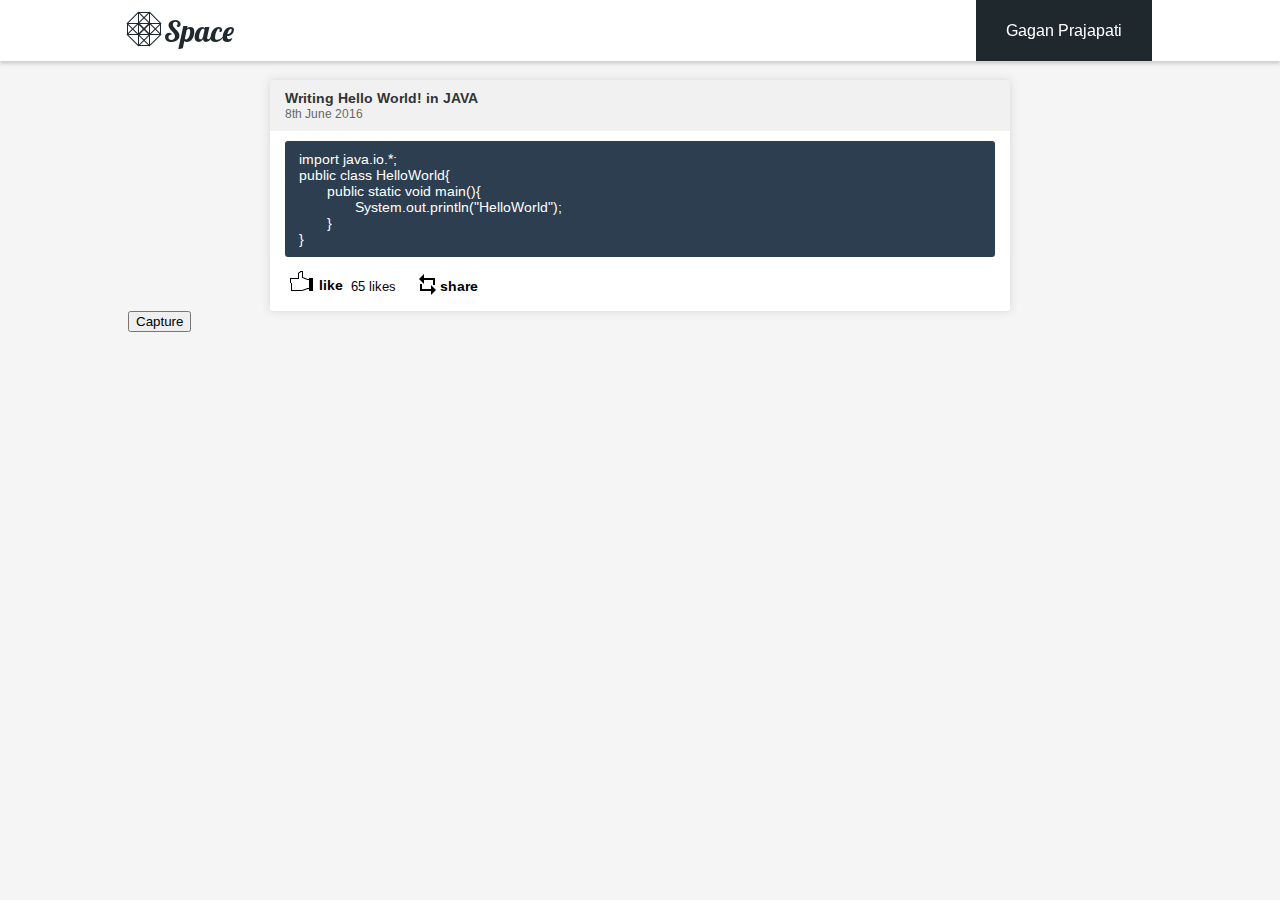
<file: index.html>
<!DOCTYPE html>
<html lang="en">
<head>
    <meta charset="UTF-8">
    <title>space | home</title>
    <link href="css/styles.css" rel="stylesheet" type="text/css">

    <!-- Place this tag in your head or just before your close body tag. -->
    <script src="https://apis.google.com/js/platform.js" async defer></script>

    <script src="js/jquery.js" type="text/javascript"></script>
    <script src="js/html2canvas.js" type="text/javascript"></script>
    <script src="js/script.js" type="text/javascript"></script>
    
    <meta name="viewport" content="width=device-width, initial-scale=1">
</head>
<body>

<div class="header">
    <div class="container">
        <div class="float-left">
            <div class="logo">
                <a href="#">
                    <div class="hexagon-logo">
                        <div class="hex-sqr hex-sqr-1"></div>
                        <div class="hex-sqr hex-sqr-2"></div>
                        <div class="hex-sqr hex-sqr-3"></div>
                        <div class="hex-sqr hex-sqr-4"></div>
                        <div class="hex-sqr hex-sqr-5"></div>
                        <div class="hex-sqr hex-sqr-6"></div>
                        <div class="hex-sqr hex-sqr-7"></div>
                        <div class="hex-sqr hex-sqr-8"></div>
                        <div class="clear"></div>
                    </div>
                    <span style="margin-left: 36px;">Space</span>
                </a>
            </div>
        </div>

        <div class="float-right">
            <div class="author-div">Gagan Prajapati</div>
        </div>
        <div class="clear"></div>
    </div>
</div>

<!-- <div class="banner">
    <div></div>
</div> -->

<div class="content">
    <div class="container">
        <div class="posts-div" id="posts-div">
            <ul>
                <li>
                    <div class="topic-div">
                        <div class="topic-name">Writing Hello World! in JAVA</div>
                        <div class="post-date">8th June 2016</div>
                    </div>

                    <div class="post-content">
                        <div class="code-div" id="style-3">
                            <p>import java.io.*;</p>
                            <p>public class HelloWorld{</p>
                            <p style="margin-left:2em">public static void main(){</p>
                            <p style="margin-left:4em">
                                System.out.println("HelloWorld");
                            </p>
                            <p style="margin-left:2em">}</p>
                            }<br>
                        </div>
                        <!-- Place this tag where you want the share button to render. -->
                        <div class="g-plus" data-action="share"></div>
                    </div>

                    <div class="action-div">
                        <div class="float-left">
                            <div class="like-div">
                                <div class="like-btn">

                                    <div class="like-icon">
                                        <div style="position: absolute; width: 4px; border-bottom: 1px solid #000; transform: rotate(20deg); margin: 7px 0 0 3px;"></div>
                                        <div style="position: absolute; width: 2px; height: 6px; border-top: 1px solid #000; border-right: 1px solid #000;"></div>
                                        <div style="position: absolute; width: 3px; border-bottom: 1px solid #000; transform: rotate(-40deg); margin-left: -2px; margin-top: 1px;"></div>
                                        <div style="position: absolute; width: 8px; height: 5px; border-bottom: 1px solid #000; border-right: 1px solid #000; margin: 2px 0 0 -10px;"></div>
                                        <div style="position: absolute; height: 3px; border-bottom: 1px solid #000; border-left: 1px solid #000; margin: 8px 0 0 -10px;"></div>
                                        <div style="position: absolute; width: 10px; height: 7px; border-bottom: 1px solid #000; border-left: 1px solid #000; margin: 12px 0 0 -9px;"></div>
                                        <div style="position: absolute; width: 6px; border-bottom: 1px solid #000; margin: 18px 0 0 2px; transform: rotate(-18deg);"></div>
                                        <div style="position: absolute; width: 3px; border-bottom: 1px solid #000; margin: 17px 0 0 7px;"></div>
                                        <div style="position: absolute; width: 3px; border-bottom: 1px solid #000; margin: 8px 0 0 7px;"></div>
                                        <div style="position: absolute; width: 4px; height: 13px; background: #000; margin: 7px 0 0 9px;"></div>
                                    </div>

                                    <!--<div class="like-icon" style="margin: -10px 15px;">
                                        <div style="position: absolute; border-bottom: 1px solid #000; width: 6px; float: left; margin-left: 3px; margin-top: 10px; transform: rotate(5deg)"></div>
                                        <div style="position: absolute; width: 8px; height: 10px; border-radius: 100%; border-left: 1px solid #000; float: left; transform: rotate(30deg); margin-left: -3px;"></div>
                                        <div style="position: absolute; border-radius: 100%; border-left: 1px solid #000; width: 5px; height: 10px; float: left; margin-left: 1px;"></div>
                                        <div style="position: absolute; width: 4px; height: 10px;border-radius: 100%; border-right: 1px solid #000; float: left; transform: rotate(90deg); margin-left: -9px; margin-top: 3px;"></div>
                                        <div style="position: absolute; width: 6px; height: 6px;border-radius: 100%; border-left: 1px solid #000; float: left; margin-left: -14px; margin-top: 9px; transform: rotate(10deg)"></div>
                                        <div style="position: absolute; height: 10px; border-left: 1px solid #000; float: left; margin-left: -12px; margin-top: 14px; transform: rotate(-15deg);"></div>
                                        <div style="position: absolute; width: 4px; height: 15px; border-radius: 100%; border-left: 1px solid #000; float: left; margin-left: -6px; margin-top: 15px; transform: rotate(-95deg);"></div>
                                        <div style="position: absolute; width: 4px; height: 7px; border-left: 1px solid #000; float: left; margin-left: 4px; margin-top: 17px; transform: rotate(-95deg);"></div>
                                        <div style="position: absolute; width: 4px; height: 16px; border-left: 1px solid #000; float: left; margin-left: 9px; margin-top: 9px; background: #000;"></div>
                                        <div class="clear"></div>
                                    </div>-->
                                    <a href="#"><div class="float-left" style="margin-left: 34px; line-height: 28px;">like</div></a>
                                    <div class="likes-count float-left">65 likes</div>
                                </div>
                            </div>

                            <div class="share-div">
                                <div class="share-icon">
                                    <div style="position: absolute; width: 0; height: 0; border-right: 5px solid #000; border-bottom: 5px solid transparent; border-top: 5px solid transparent; margin-top: -2px;"></div>
                                    <div style="position: absolute; width: 10px; height: 5px; border-top: 2px solid #000; border-right: 2px solid; margin: 2px 0 0 4px"></div>
                                    <div style="position: absolute; width: 0; height: 0; border-left: 5px solid #000; border-bottom: 5px solid transparent; border-top: 5px solid transparent; margin: 9px 0 0 12px;"></div>
                                    <div style="position: absolute; width: 10px; height: 5px; border-bottom: 2px solid #000; border-left: 2px solid; margin: 8px 0 0 1px"></div>
                                </div>
                                <a href="#" style="margin-left: 36px; text-decoration: none; font-size: 14px; color: #000; font-weight: 700; margin-top: 5px;">share</a>
                            </div>

                        </div>
                        <div class="clear"></div>
                    </div>
                </li>
            </ul>
        </div>
        <div>
        	<button class="capture-btn">Capture</button>
        </div>
    </div>
</div>

</body>
</html>
</file>
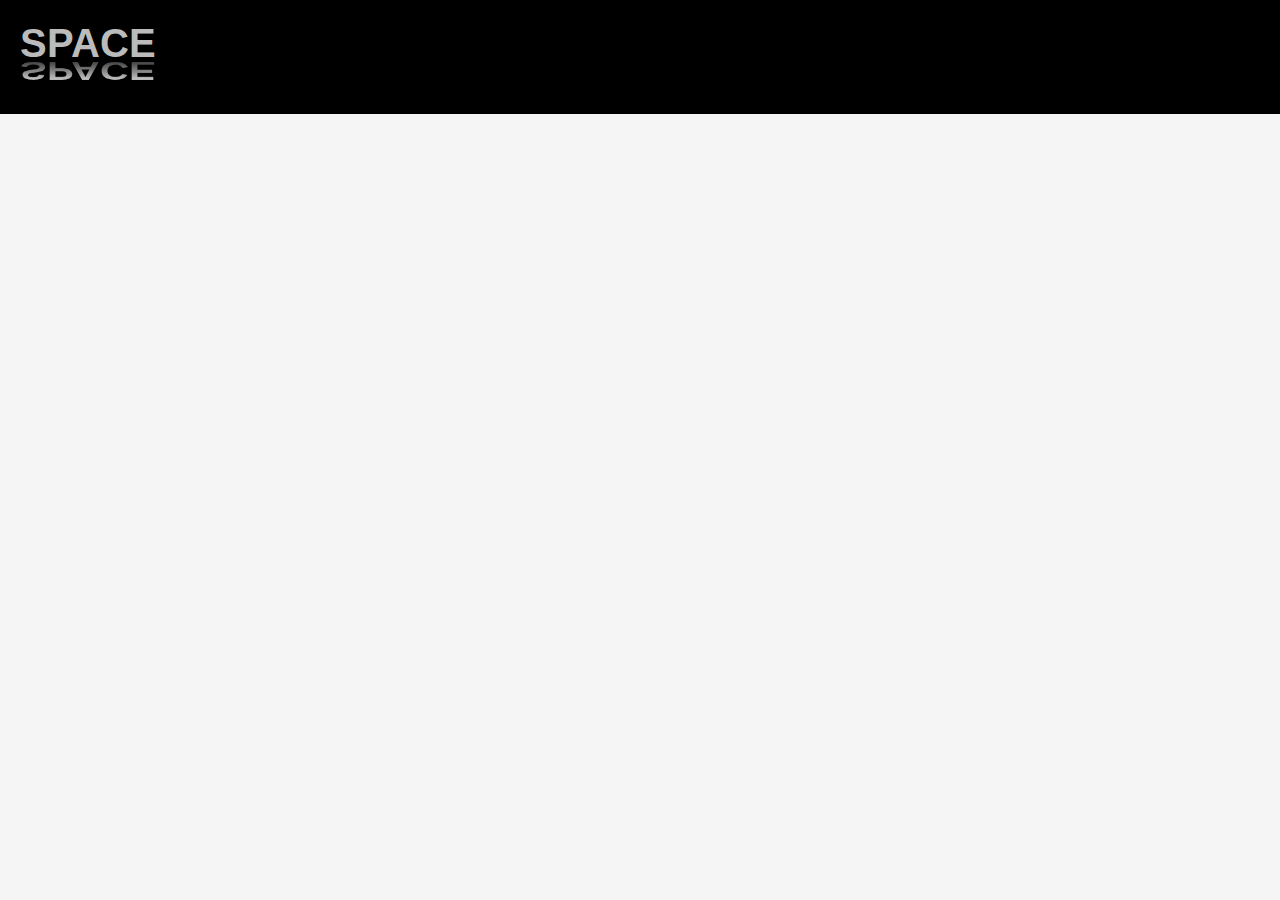
<file: 3dhover.html>
<!DOCTYPE html>
<html lang="en">
<head>
    <meta charset="UTF-8">
    <title>3D hover</title>
    <link href="css/styles.css" rel="stylesheet" type="text/css">
    <script src="js/script.js" type="text/javascript"></script>
</head>
<body>
    <div class="nav-div">
        <div class="nav-3d">SPACE</div>
        <div class="flip-text">SPACE</div>
    </div>
</body>
</html>
</file>
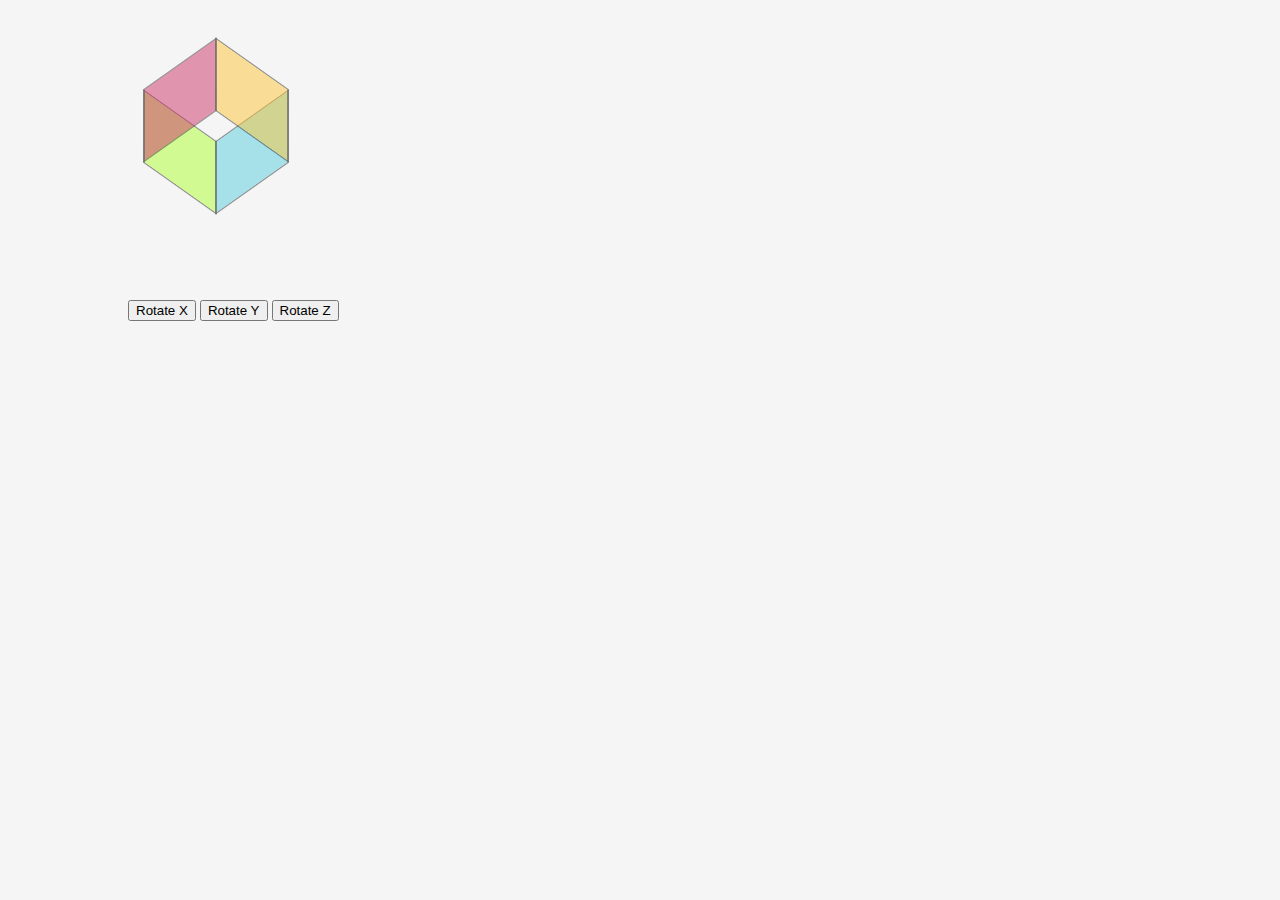
<file: box.html>
<!DOCTYPE html>
<html lang="en">
<head>
    <meta charset="UTF-8">
    <title>Box</title>
    <link href="css/styles.css" rel="stylesheet" type="text/css">
    <script src="js/script.js" type="text/javascript"></script>
</head>
<body>
    <div class="container">
        <div style="margin-top: 100px;">
            <div class="box-sqr sqr-1" id="sqr-1"></div>
            <div class="box-sqr sqr-2" id="sqr-2"></div>
            <div class="box-sqr sqr-3" id="sqr-3"></div>
            <div class="box-sqr sqr-4" id="sqr-4"></div>
            <!--<div class="box-sqr sqr-5"></div>
            <div class="box-sqr sqr-6"></div>-->
        </div>
        <div style="position: absolute; margin-top: 200px;">
            <button onmousedown="rotateX()">Rotate X</button>
            <button onmousedown="rotateY()">Rotate Y</button>
            <button onmousedown="rotateZ()">Rotate Z</button>
        </div>
    </div>
</body>
</html>
</file>
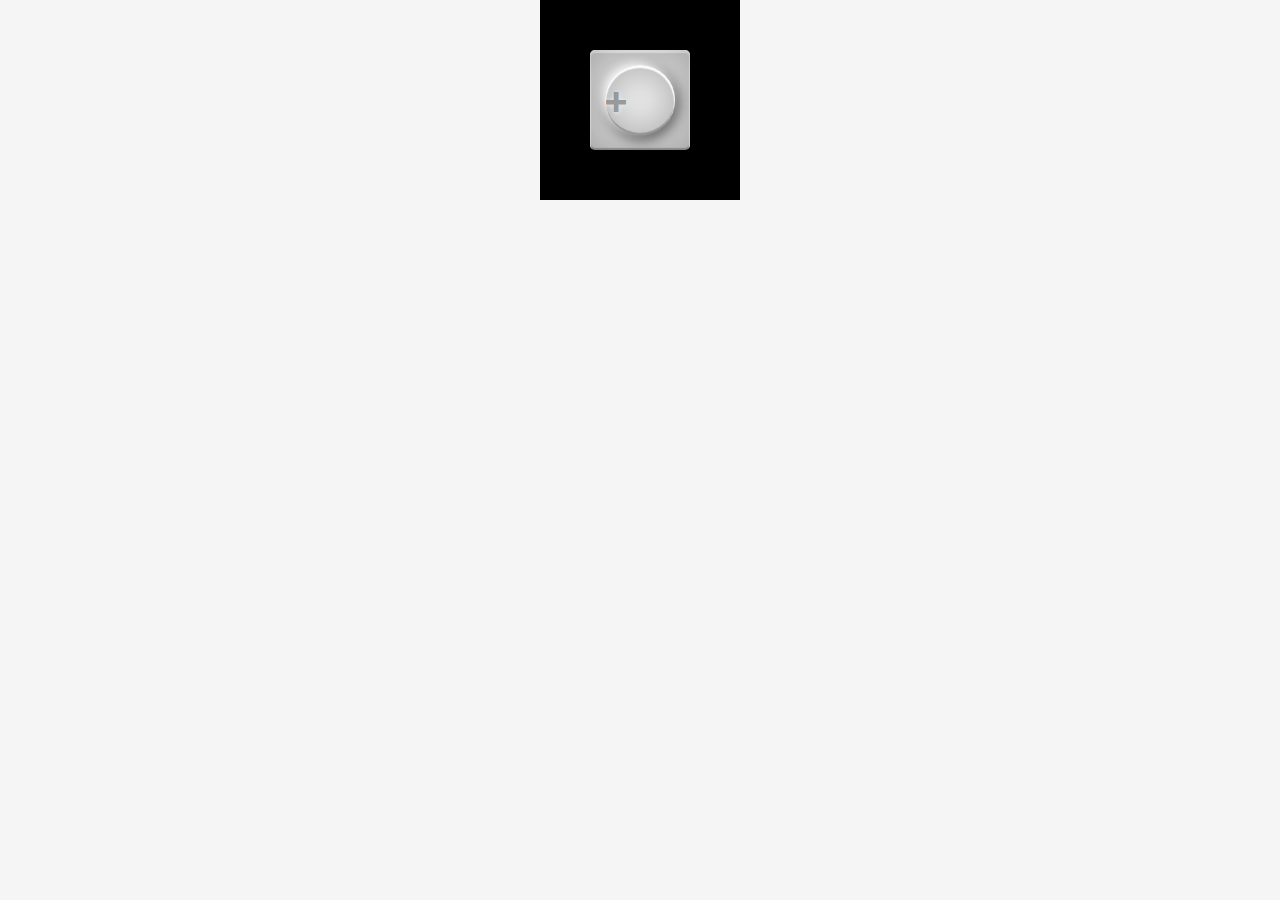
<file: button3d.html>
<!DOCTYPE html>
<html lang="en">
<head>
    <meta charset="UTF-8">
    <title>3D Button</title>
    <link href="css/styles.css" rel="stylesheet" type="text/css">
    <script src="js/script.js" type="text/javascript"></script>
</head>
<body>

<div class="container">
    <div style="width: 200px; height: 200px; background: #000; margin: 0 auto;">
        <div style="width: 100px; height: 100px; background: #ddd; box-shadow: inset 0 0 35px 5px rgba(0,0,0,0.25), inset 0 2px 1px 1px rgba(255,255,255,0.9), inset 0 -2px 1px 0 rgba(0,0,0,0.25); margin: 50px 50px; position: absolute; -webkit-border-radius: 5px;-moz-border-radius: 5px;border-radius: 5px;">
            <div style="width: 70px; height: 70px; background: #eee; -webkit-border-radius: 100%;-moz-border-radius: 100%;border-radius: 100%; margin: 15px 15px; box-shadow: inset 0 2px 1px 1px rgba(255,255,255,0.9), inset 0 -2px 1px 0 rgba(0,0,0,0.25), inset 0 0 35px 5px rgba(0,0,0,0.25), -3px -3px 10px #fff, 2px 3px 15px #333;">
                <label style="margin: 0 auto; font-size: 38px; line-height: 74px; color: #999; font-weight: bold; text-shadow: 1px 1px 3px #ccd0d4, 0 0 0 rgba(0, 0, 0, 0.8), 1px 1px 4px #fff;">+</label>
            </div>
        </div>
    </div>
</div>

</body>
</html>
</file>
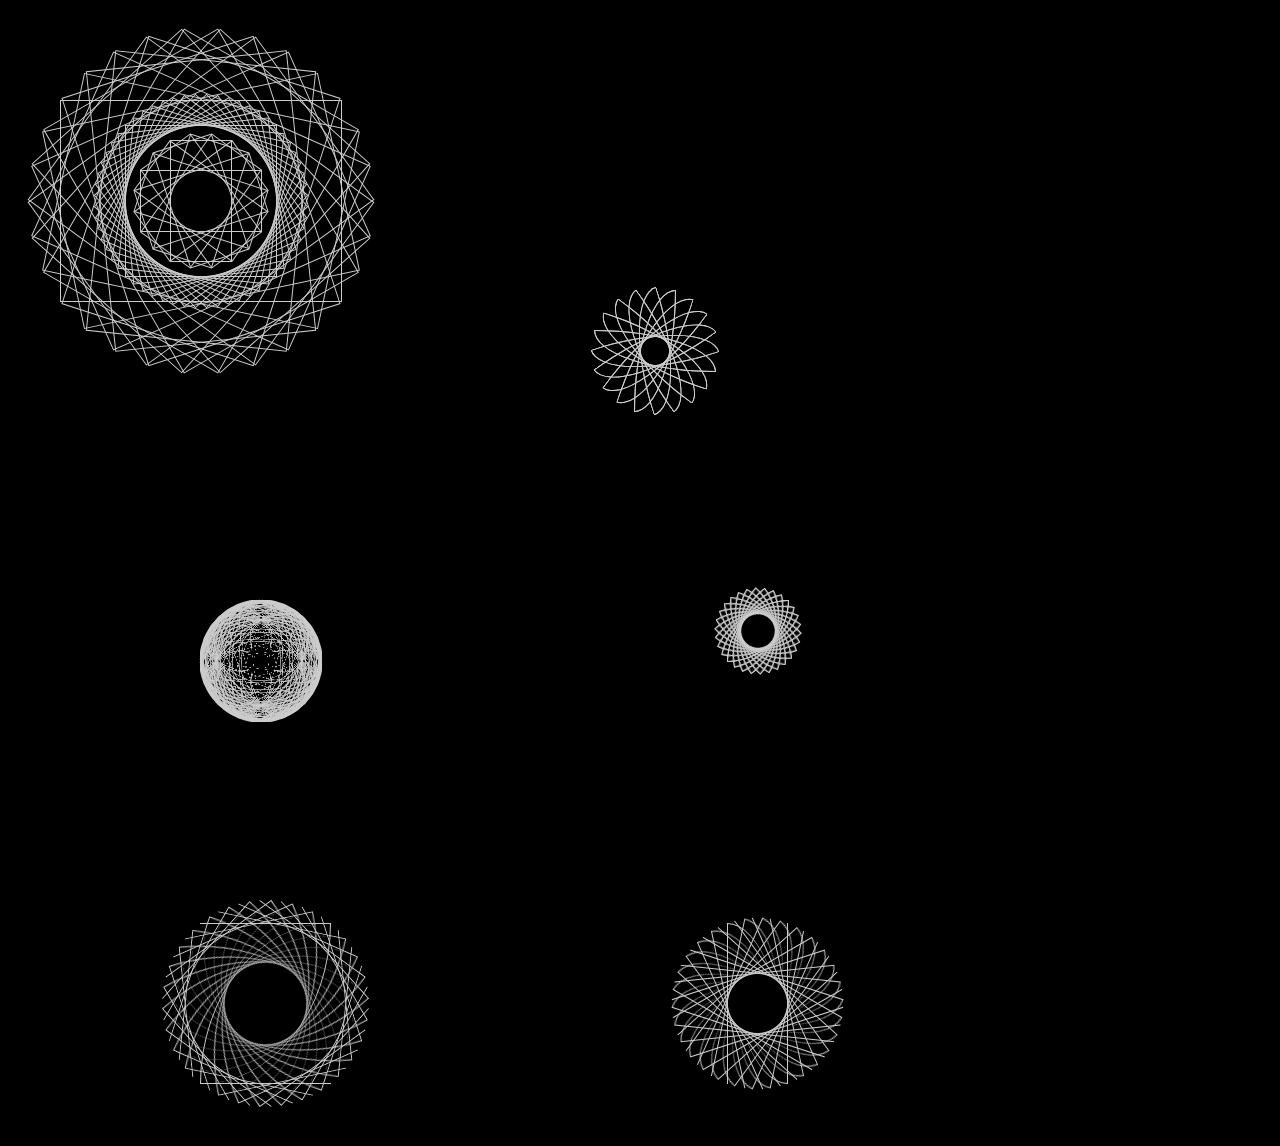
<file: designs.html>
<!DOCTYPE html>
<html lang="en">

<head>
    <meta charset="UTF-8">
    <title>space | home</title>
    <link href="css/styles.css" rel="stylesheet" type="text/css">

    <!-- Place this tag in your head or just before your close body tag. -->
    <script src="https://apis.google.com/js/platform.js" async defer></script>

    <script src="js/jquery.js" type="text/javascript"></script>
    <script src="js/html2canvas.js" type="text/javascript"></script>
    <script src="js/script.js" type="text/javascript"></script>
    
    <meta name="viewport" content="width=device-width, initial-scale=1">
</head>

<style>

	body{
		background: #000;
	}

	.design1 div.des-outer{
		width:280px;
		height: 200px;
		border: 1px solid #ccc;
		position: absolute;
		margin: 100px 60px;
	}

	.design1 div.des-inner{
		width:150px;
		height: 150px;
		border: 1px solid #ccc;
		position: absolute;
		margin: 125px 125px;
	}

	.design1 div.des-inner-2{
		width: 120px;
	    height: 60px;
	    border: 1px solid #ccc;
	    position: absolute;
	    margin: 170px 140px;
	}

@keyframes spin {
    from { transform: rotate(0deg); }
    to { transform: rotate(360deg); }
}

@keyframes spin-y {
    from { transform: rotateX(0deg) rotateY(0deg); }
    to { transform: rotateX(360deg) rotateY(360deg); }
}

.design1{
	display: inline-block;
    text-align: center;
    position: relative;
    width: 100%;
    height: 100%;
}

.spin-design {
    animation: spin 5s infinite linear;
}

.spin-design-y {
    animation: spin-y 5s infinite linear;
}

.des-space{
    width: 400px;
    height: 400px;
    text-align: center;
    display: inline-block;
}

.design2{
	display: inline-block;
    text-align: center;
    position: relative;
    width: 100%;
    height: 100%;
}

.des2{
	position: absolute;
	width:40px;
	height:120px;
	border:1px solid #ccc;
	border-top-left-radius: 100%;
	border-bottom-right-radius: 100%;
	margin: -10px 30px;
}

.des-space2{
	width: 100px;
    height: 100px;
    text-align: center;
    display: inline-block;
    margin: 100px 200px;
}


.design3{
	display: inline-block;
    text-align: center;
    position: relative;
    width: 100%;
    height: 100%;
    transform-style: preserve-3d;
}

.des3{
	position: absolute;
	width:120px;
	height:120px;
	border:1px solid #ccc;
	border-radius: 100%;
}

.des-space3{
	perspective: 1000px;
	width: 123px;
    height: 123px;
    text-align: center;
    display: inline-block;
    margin: 100px 200px;
}

.design4{
	display: inline-block;
    text-align: center;
    position: relative;
    width: 100%;
    height: 100%;
    transform-style: preserve-3d;
}

.des4{
	position: absolute;
	width: 60px;
	height: 60px;
	border-top-left-radius: 100%;
	border-bottom-right-radius: 100%;
	border:1px solid #ccc;
}

.des-space4{
	perspective: 1000px;
	width: 123px;
    height: 123px;
    text-align: center;
    display: inline-block;
    margin: 100px 200px;
}

.design5{
	display: inline-block;
    text-align: center;
    position: relative;
    width: 100%;
    height: 100%;
    transform-style: preserve-3d;
}

.des5{
	position: absolute;
	width: 130px;
    height: 160px;
	border-top-left-radius: 100%;
	border-left: 1px solid #ccc;
	border-bottom: 1px solid #ccc;
}

.des-space5{
	perspective: 1000px;
	width: 123px;
    height: 123px;
    text-align: center;
    display: inline-block;
    margin: 100px 200px;
}

.design6{
	display: inline-block;
    text-align: center;
    position: relative;
    width: 100%;
    height: 100%;
    transform-style: preserve-3d;
}

.des6{
	position: absolute;
	width: 60px;
    height: 160px;
	border-top-right-radius: 100%;
	border-left: 1px solid #ccc;
	border-top: 1px solid #ccc;
}

.des-space6{
	perspective: 1000px;
	width: 123px;
    height: 123px;
    text-align: center;
    display: inline-block;
    margin: 100px 200px;
}


</style>

<body>
<div class='des-space'>
	<div class="design1 spin-design">
		<script type="text/javascript">
			$(document).ready(function(){
				var deg = 0;
				var designCode = "";
				for(var i=0; i<15; i++){
					designCode = designCode + "<div class='des-outer' style='transform: rotate("+deg+"deg);'></div>";
					deg = deg + 12;
				}
				$('.design1').html(designCode);

				var deg = 0;
				var designCode = "";
				for(var i=0; i<15; i++){
					designCode = designCode + "<div class='des-inner' style='transform: rotate("+deg+"deg);'></div>";
					deg = deg + 12;
				}
				$('.design1').html($('.design1').html()+designCode);

				var deg = 0;
				var designCode = "";
				for(var i=0; i<10; i++){
					designCode = designCode + "<div class='des-inner-2' style='transform: rotate("+deg+"deg);'></div>";
					deg = deg + 18;
				}
				$('.design1').html($('.design1').html()+designCode);
			});
		</script>
	</div>
</div>


<div class='des-space2'>
	<div class="design2 spin-design">
		<!-- <div style="width:40px; height:120px; border:1px solid #ccc;border-top-left-radius: 100%;"></div> -->
		<script type="text/javascript">
			$(document).ready(function(){
				var deg = 0;
				var designCode = "";
				for(var i=0; i<20; i++){
					designCode = designCode + '<div class="des2" style="transform: rotate('+deg+'deg);"></div>';
					deg = deg + 18;
				}
				$('.design2').html(designCode);

				/*var deg = 0;
				var designCode = "";
				for(var i=0; i<15; i++){
					designCode = designCode + "<div class='des-inner' style='transform: rotate("+deg+"deg);'></div>";
					deg = deg + 12;
				}
				$('.design1').html($('.design1').html()+designCode);

				var deg = 0;
				var designCode = "";
				for(var i=0; i<10; i++){
					designCode = designCode + "<div class='des-inner-2' style='transform: rotate("+deg+"deg);'></div>";
					deg = deg + 18;
				}
				$('.design1').html($('.design1').html()+designCode);*/
			});
		</script>
	</div>
</div>


<div class='des-space3'>
	<div class="design3 spin-design-y">
		<!-- <div style="width:40px; height:120px; border:1px solid #ccc;border-top-left-radius: 100%;"></div> -->
		<script type="text/javascript">
			$(document).ready(function(){
				var deg = 0;
				var designCode = "";
				for(var i=0; i<36; i++){
					designCode = designCode + '<div class="des3" style="transform: rotateX('+deg+'deg);"></div>';
					deg = deg + 10;
				}
				$('.design3').html(designCode);
				var deg = 0;
				var designCode = "";
				for(var i=0; i<36; i++){
					designCode = designCode + '<div class="des3" style="transform: rotateY('+deg+'deg);"></div>';
					deg = deg + 10;
				}
				$('.design3').html($('.design3').html()+designCode);
				var deg = 0;
				var designCode = "";
				for(var i=0; i<36; i++){
					designCode = designCode + '<div class="des3" style="transform: rotateX(45deg) rotateY('+deg+'deg);"></div>';
					deg = deg + 10;
				}
				$('.design3').html($('.design3').html()+designCode);
				var deg = 0;
				var designCode = "";
				for(var i=0; i<36; i++){
					designCode = designCode + '<div class="des3" style="transform: rotateY(45deg) rotateX('+deg+'deg);"></div>';
					deg = deg + 10;
				}
				$('.design3').html($('.design3').html()+designCode);
			});
		</script>
	</div>
</div>

<div class='des-space4'>
	<div class="design4 spin-design">
		<script type="text/javascript">
			$(document).ready(function(){
				var deg = 0;
				var designCode = "";
				for(var i=0; i<30; i++){
					designCode = designCode + '<div class="des4" style="transform: rotate('+deg+'deg);"></div>';
					deg = deg + 12;
				}
				$('.design4').html(designCode);
			});
		</script>
	</div>
</div>

<div class='des-space5'>
	<div class="design5 spin-design">
		<script type="text/javascript">
			$(document).ready(function(){
				var deg = 0;
				var designCode = "";
				for(var i=0; i<30; i++){
					designCode = designCode + '<div class="des5" style="transform: rotate('+deg+'deg);"></div>';
					deg = deg + 12;
				}
				$('.design5').html(designCode);
			});
		</script>
	</div>
</div>

<div class='des-space6'>
	<div class="design6 spin-design">
		<script type="text/javascript">
			$(document).ready(function(){
				var deg = 0;
				var designCode = "";
				for(var i=0; i<30; i++){
					designCode = designCode + '<div class="des6" style="transform: rotate('+deg+'deg);"></div>';
					deg = deg + 12;
				}
				$('.design6').html(designCode);
			});
		</script>
	</div>
</div>

<!-- <div class="design1">
	<script type="text/javascript">
		$(document).ready(function(){
			var deg = 0;
			var designCode = "";
			for(var i=0; i<15; i++){
				designCode = designCode + "<div class='des-inner' style='transform: rotate("+deg+"deg);'></div>";
				deg = deg + 12;
			}
			$('.design1').html($('.design1').html()+designCode);
		});
	</script>
</div>

<div class="design1">
	<script type="text/javascript">
		$(document).ready(function(){
			var deg = 0;
			var designCode = "";
			for(var i=0; i<10; i++){
				designCode = designCode + "<div class='des-inner-2' style='transform: rotate("+deg+"deg);'></div>";
				deg = deg + 18;
			}
			$('.design1').html($('.design1').html()+designCode);
		});
	</script>
</div> -->

</body>

</html>
</file>
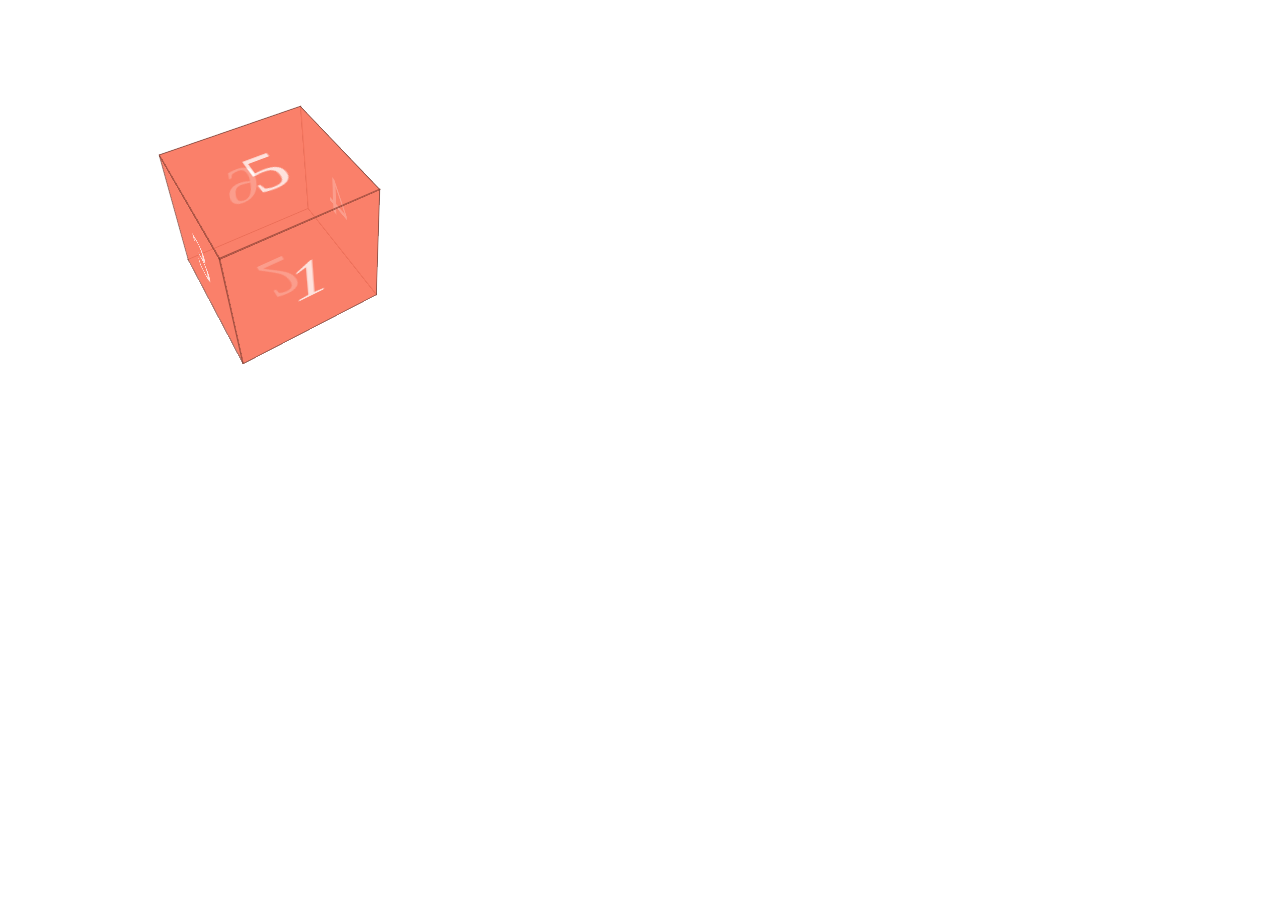
<file: sud.html>
<!DOCTYPE HTML>
<html>
<head>
</head>
<body>
<div class="w1">
 <div class="wrapper cube">
   <div class="side front">1</div>
   <div class="side back">6</div>
   <div class="side right">4</div>
   <div class="side left">3</div>
   <div class="side top">5</div>
   <div class="side bottom">2</div>
 </div>
</div>
<style>

@keyframes swing{
	0%{transform:rotateX(0deg) rotateY(0deg) rotateZ(0deg);}
	100%{transform:rotateX(360deg) rotateY(360deg) rotateZ(360deg);}
}

.wrapper {
 animation:swing 2s infinite linear;
}

.w1 {
 perspective: 600px;
 width: 300px;
 height: 300px;
 float: left;
 transform-style: preserve-3d;
 margin-left: 200px;
}

.w2 {
 perspective: 250px;
}

.wrapper h1 {
 text-align: center;
}

.cube {
 font-size: 4em;
 width: 100%;
 height: 100%;
 margin: 1.5em auto;
 transform-style: preserve-3d;
 transform: rotateX(-40deg) rotateY(32deg);
}

.side {
 position: absolute;
 width: 2em;
 height: 2em;
 
 background: #F9725A;
 opacity:0.7;	
 border: 1px solid rgba(0,0,0,.5);
 
 color: white; 
 text-align: center;
 line-height: 2em;
}

.front  { transform: translateZ(1em); }
.top    { transform: rotateX( 90deg)  translateZ(1em); }
.right  { transform: rotateY( 90deg)  translateZ(1em); }
.left   { transform: rotateY(-90deg)  translateZ(1em); }
.bottom { transform: rotateX(-90deg)  translateZ(1em); }
.back   { transform: rotateY(-180deg) translateZ(1em); }
</style>
</body>
</html>
</file>
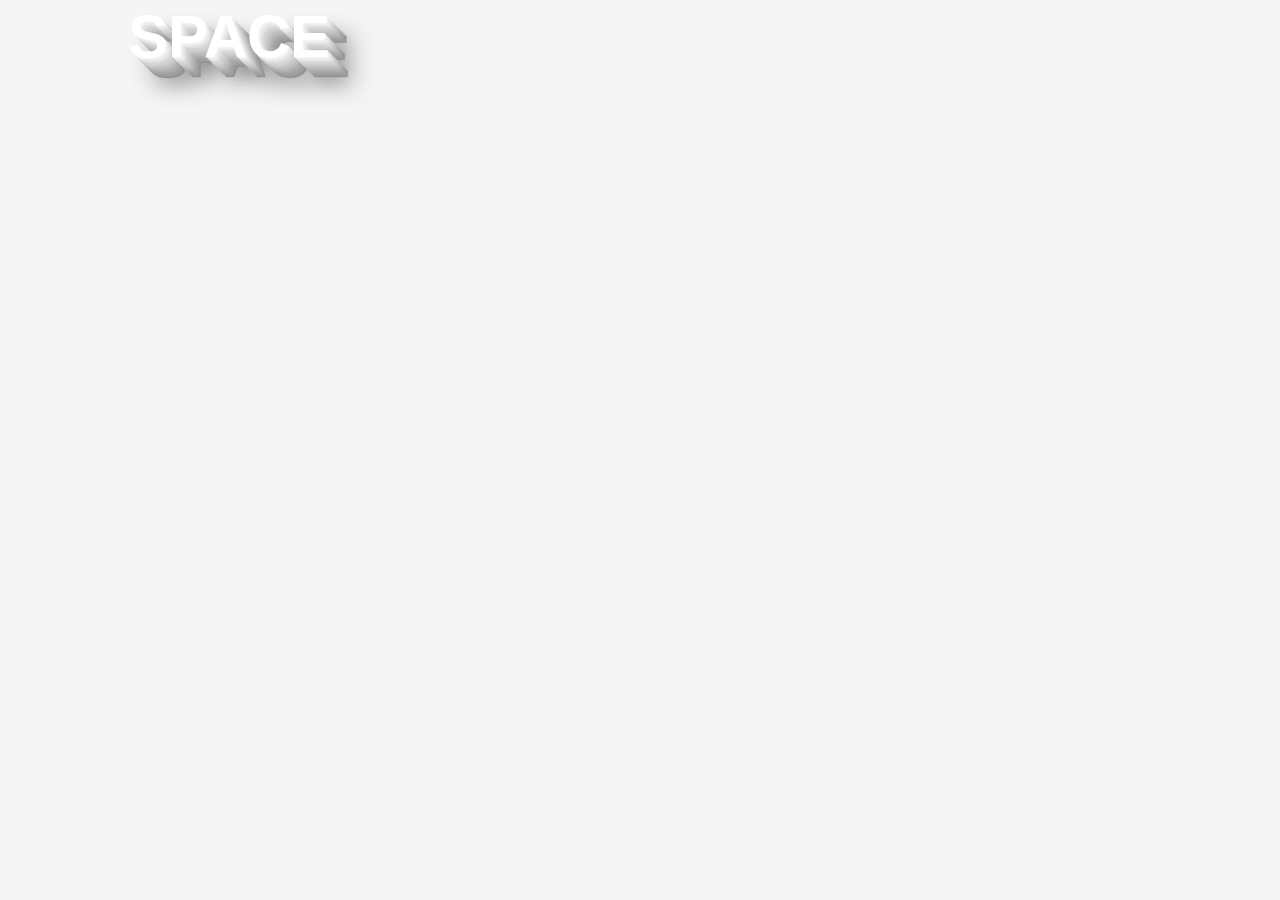
<file: text3d.html>
<!DOCTYPE html>
<html lang="en">
<head>
    <meta charset="UTF-8">
    <title>3D Text</title>
    <link href="css/styles.css" rel="stylesheet" type="text/css">
    <script src="js/script.js" type="text/javascript"></script>
</head>
<body>

<div class="container">
    <div class="text-3d">SPACE</div>
</div>

</body>
</html>
</file>
<file: css/styles.css>
@import url(https://fonts.googleapis.com/css?family=Arimo:400,400italic,700,700italic);
@import url(https://fonts.googleapis.com/css?family=Lobster);
@import url(https://fonts.googleapis.com/css?family=Pacifico);

*{
    margin: 0;
}

body{
    font-family: Arimo, sans-serif;
    background: #f5f5f5;
}

/*Hexagon style starts here*/
.hexagon-logo{
    margin-top: 12px;
    margin-left: 10px;
}

.hex-sqr{
    position: absolute;
    float: left;
    width: 10px;
    height: 10px;
    border: 1px solid #1F282D;
}

.hex-sqr-2{
    margin-top: 22px;
}

.hex-sqr-3{
    margin:11px 0 0 -11px;
}

.hex-sqr-4{
    margin: 11px 0 0 11px;
}

.hex-sqr-5{
    width: 15px;
    height: 15px;
    margin: 3px 0 0 -8px;
    -webkit-transform: rotate(45deg);
    -moz-transform: rotate(45deg);
    -ms-transform: rotate(45deg);
    -o-transform: rotate(45deg);
    transform: rotate(45deg);
}

.hex-sqr-6{
    width: 15px;
    height: 15px;
    margin: 3px 0 0 3px;
    -webkit-transform: rotate(45deg);
    -moz-transform: rotate(45deg);
    -ms-transform: rotate(45deg);
    -o-transform: rotate(45deg);
    transform: rotate(45deg);
}

.hex-sqr-7{
    width: 15px;
    height: 15px;
    margin: 14px 0 0 3px;
    -webkit-transform: rotate(45deg);
    -moz-transform: rotate(45deg);
    -ms-transform: rotate(45deg);
    -o-transform: rotate(45deg);
    transform: rotate(45deg);
}

.hex-sqr-8{
    width: 15px;
    height: 15px;
    margin: 14px 0 0 -8px;
    -webkit-transform: rotate(45deg);
    -moz-transform: rotate(45deg);
    -ms-transform: rotate(45deg);
    -o-transform: rotate(45deg);
    transform: rotate(45deg);
}

/*Hexagon style ends here*/

.container{
    width: 80%;
    margin: 0 auto;
}

.clear{
    clear: both;
}

.float-left{
    float: left;
}

.float-right{
    float: right;
}

.header{
    position: fixed;
    top: 0;
    width: 100%;
    background: #ffffff;
    box-shadow: 0px 3px 3px #d1d1d1;
}

.logo{
    font-size: 30px;
    font-family: Lobster, sans-serif;
    margin: 5px 0 10px 0;
}

.logo a{
    text-decoration: none;
    color: #1F282D;
}

.banner{
    height: calc(100vh - 100px);
    background-image: url("../images/1.jpg");
    background-size: cover;
}

.author-div{
    float: right;
    width: auto;
    padding: 21px 30px;
    background: #1F282D;
    color: #ffffff;
}

.content{
    margin-top: 80px;
}

.posts-div{
    margin: auto;
    width: 740px;
}

.posts-div ul{
    padding: 0;
}

.posts-div ul li{
    display: block;
    background: #ffffff;
    box-shadow:  0 0 10px #d6d6d6;
    border-radius: 3px;
}

.topic-div{
    padding: 10px 2%;
    background: #f1f1f1;
}

.topic-name{
    font-size: 14px;
    font-weight: 700;
    color: #333;
}

.post-date{
    font-size: 12px;
    color: #666;
}

.post-content{
    padding: 10px 2%;
    font-size: 14px;
}

.post-content .code-div{
    padding: 10px 2%;
    background: #2c3e50;
    -webkit-border-radius: 3px;
    -moz-border-radius: 3px;
    border-radius: 3px;
    color: #fff;
    overflow: scroll;
    max-height: 800px;
}

#style-3::-webkit-scrollbar-track
{
    -webkit-box-shadow: inset 0 0 6px rgba(0,0,0,0.3);
    background-color: #2c3e50;
}

#style-3::-webkit-scrollbar
{
    width: 6px;
    background-color: #F5F5F5;
    height: 6px;
}

#style-3::-webkit-scrollbar-thumb
{
    background-color: #1F282D;
}

.action-div{
    padding: 10px 2%;
}

.like-div{
    float: left;
    font-size: 14px;
}

.likes-count{
    font-size: 13px;
    margin: 7px 8px;
}

.like-btn a{
    color: #000;
    text-decoration: none;
    font-weight: 700;
}

.like-icon{
    margin: -6px 15px;
}

.share-div{
    float: left;
}

.share-icon{
    margin-top: -1px;
    margin-left: 15px;
}





@media only screen and (max-width: 340px) {
    .author-div{
        float: right;
        width: auto;
        padding: 22px 15px;
        font-size: 15px;
        background: #1F282D;
        color: #ffffff;
    }
}

@media only screen and (max-width: 740px) {
    .container{
        width: 96%;
    }
}

@media only screen and (max-width: 925px) {
    .posts-div{
        width: 100%;
    }
}





/*Styles for box*/

.box-sqr{
    position: absolute;
    width: 100px;
    height: 100px;
    border: 2px solid #333;
    opacity: 0.5;
}

/*
.sqr-1{
    transform: rotateX(45deg) rotateY(45deg) rotateZ(0deg);
    transition: 0.5s;
}

.sqr-2{
    transform: rotateX(45deg) rotateY(135deg) rotateZ(0deg);
    transition: 0.5s;
}

.sqr-3{
    transform: rotateX(45deg) rotateY(135deg) rotateZ(0deg);
    transition: 0.5s;
}

.sqr-4{
    transform: rotateX(45deg) rotateY(45deg) rotateZ(0deg);
    transition: 0.5s;
}
*/

.sqr-1{
    transform: rotateX(45deg) rotateY(45deg) rotateZ(0deg);
    transition: 1s;
    background: greenyellow;
}

.sqr-2{
    margin-top: -52px;
    transform: rotateX(45deg) rotateY(135deg) rotateZ(0deg);
    transition: 1s;
    background: #cd3266;
}

.sqr-3{
    margin: 0px 0 0 72px;
    transform: rotateX(45deg) rotateY(135deg) rotateZ(0deg);
    transition: 1s;
    background: #56ccde;
}

.sqr-4{
    margin: -52px 0 0 72px;
    transform: rotateX(45deg) rotateY(45deg) rotateZ(0deg);
    transition: 1s;
    background: #fcc435;
}

.sqr-5{
}

.sqr-6{
}


/*.wrap {
    perspective: 800px;
    perspective-origin: 50% 100px;
}

.cube {
    position: relative;
    width: 200px;
    transform-style: preserve-3d;
}

.cube div {
    position: absolute;
    width: 200px;
    height: 200px;
    box-shadow: inset 0 0 10px #999;
}

.back {
    transform: translateZ(-100px) rotateY(180deg);
}
.right {
    transform: rotateY(-270deg) translateX(100px);
    transform-origin: top right;
}
.left {
    transform: rotateY(270deg) translateX(-100px);
    transform-origin: left center;
}
.top {
    transform: rotateX(-90deg) translateY(-100px);
    transform-origin: top center;
}
.bottom {
    transform: rotateX(90deg) translateY(100px);
    transform-origin: bottom center;
}
.front {
    transform: translateZ(100px);
}

@keyframes spin {
    from { transform: rotateY(0deg); }
    to { transform: rotateY(360deg); }
}

.cube {
    animation: spin 5s infinite linear;
}

@keyframes spin-vertical {
    from { transform: rotateX(0deg); }
    to { transform: rotateX(-360deg); }
}

.cube-wrap.vertical .cube {
    margin: 0 auto; /!* keeps the cube centered *!/

    transform-origin: 0 100px;
    animation: spin-vertical 5s infinite linear;
}

.cube-wrap.vertical .top {
    transform: rotateX(-270deg) translateY(-100px);
}

.cube-wrap.vertical .back {
    transform: translateZ(-100px) rotateX(180deg);
}

.cube-wrap.vertical .bottom {
    transform: rotateX(-90deg) translateY(100px);
}*/




/*
body {
    color: #333;
    padding: 20px;
    text-align: center;
    font-family: Arial;
}
*/

.separator {
    margin-top: 40px;
}

.twitter {
    color: #FFF;
    text-decoration: none;
    border-radius: 4px;
    background: #00ACED;
    display: inline-block;
    padding: 10px 8px;
    margin-bottom: 15px;
    font-weight: bold;
}

/* 3D Cube */
.space3d {
    perspective: 1000px;
    width: 250px;
    height: 250px;
    text-align: center;
    display: inline-block;
}

._3dbox {
    display: inline-block;
    transition: all 0.85s cubic-bezier(0.175,0.885,0.320,1.275);

    text-align: center;
    position: relative;
    width: 100%;
    height: 100%;
    transform-style: preserve-3d;
    transform: rotateX(-15deg) rotateY(15deg);
}

._3dface {
    overflow: hidden;
    position: absolute;

    border: 1px solid #eee;
    background: #FFF;
    /*box-shadow: inset 0 0 60px rgba(0, 0, 0, 0.1),
    0 0 50px rgba(0, 0, 0, 0.3);*/
    color: #333;
    line-height: 250px;
    opacity: 0.8;
}


._3dface--front {
    width: 250px;
    height: 250px;
    transform: translate3d(0, 0, 125px);
}

._3dface--top {
    width: 250px;
    height: 250px;
    transform: rotateX(90deg) translate3d(0, 0, 125px);
}

._3dface--bottom {
    width: 250px;
    height: 250px;
    transform: rotateX(-90deg) translate3d(0, 0, 125px);
}

._3dface--left {
    width: 250px;
    height: 250px;
    /*left: 50%;*/
    /*margin-left: -125px;*/
    transform: rotateY(-90deg) translate3d(0, 0, 125px);
}


._3dface--right {
    width: 250px;
    height: 250px;
    /*left: 50%;*/
    /*margin-left: -125px;*/
    transform: rotateY(90deg) translate3d(0, 0, 125px);
}


._3dface--back {
    width: 250px;
    height: 250px;
    transform: rotateY(180deg) translate3d(0, 0, 125px);
}

#radio-left:checked ~ .space3d ._3dbox {
    transform: rotateY(90deg);
}

#radio-right:checked ~ .space3d ._3dbox {
    transform: rotateY(-90deg);
}

#radio-bottom:checked ~ .space3d ._3dbox {
    transform: rotateX(90deg);
}

#radio-top:checked ~ .space3d ._3dbox {
    transform: rotateX(-90deg);
}

#radio-back:checked ~ .space3d ._3dbox {
    transform: rotateY(180deg);
}

._3dface--front {
   background: url(http://blogvecindad.com/imagenes/2013/06/Motorola-Mobility-logo-new.png);
   background-size: 100%;
}

._3dface--left {
    background: url(http://communications.on24.com/rs/848-AHN-047/images/RightTool-google-logo.png);
    background-size: auto 100%;
}

._3dface--right {
    background: url(http://vignette1.wikia.nocookie.net/althistory/images/0/02/Old_Apple_Logo.jpg/revision/latest?cb=20121216220045);
    background-size: auto 100%;
}

._3dface--top {
    background: url(https://www.motorcitytechnology.com/images/easyblog_images/157/windows_logo_10_400.jpg);
    background-size: auto 100%;
}

._3dface--bottom {
    background: url(http://hinterlandgames.com/wp-content/uploads/2015/06/HLGNewsHeader_XboxOneLaunch-e1441909908103-400x400.jpg);
    background-size: auto 100%;
}

._3dface--back {
    background: url(http://alexandre-pestana.com/wordpress/wp-content/uploads/2013/01/assassin-s-creed-unity.png);
    background-size: auto 100%;
}

@keyframes spin {
    from { transform: rotateX(0deg) rotateY(0deg) rotateZ(0deg); }
    to { transform: rotateX(360deg) rotateY(360deg) rotateZ(360deg); }
}

._3dbox {
    animation: spin 5s infinite linear;
}

/*@keyframes spin-vertical {*/
    /*from { transform: rotateX(0deg); }*/
    /*to { transform: rotateX(-360deg); }*/
/*}*/

/*.cube-wrap.vertical ._3dbox {*/
    /*margin: 0 auto; /!* keeps the cube centered *!/*/

    /*transform-origin: 0 100px;*/
    /*animation: spin-vertical 5s infinite linear;*/
/*}*/

/*.cube-wrap.vertical ._3dface--top {*/
    /*transform: rotateX(-270deg) translateY(-100px);*/
/*}*/

/*.cube-wrap.vertical ._3dface--back {*/
    /*transform: translateZ(-100px) rotateX(180deg);*/
/*}*/

/*.cube-wrap.vertical ._3dface--bottom {*/
    /*transform: rotateX(-90deg) translateY(100px);*/
/*}*/





/*Hexagon styles*/

/*.hexagon {
    position: absolute;
    width: 100px;
    height: 58px;
    background-color: #64C7CC;
    margin: 200px 0;
    opacity: 0.5;
}

.hexagon:before,
.hexagon:after {
    content: "";
    position: absolute;
    width: 0;
    border-left: 50px solid transparent;
    border-right: 50px solid transparent;
    margin-left: -50px !important;
}

.hexagon:before {
    bottom: 100%;
    border-bottom:30px solid #64C7CC;
}

.hexagon:after {
    top: 100%;
    width: 0;
    border-top:30px solid #64C7CC;
}*/

.hexagon {
    position: absolute;
    overflow: hidden;
    visibility: hidden;
    -webkit-transform: rotate(120deg);
    -moz-transform: rotate(120deg);
    -ms-transform: rotate(120deg);
    -o-transform: rotate(120deg);
    transform: rotate(120deg);
    cursor: pointer;
    transform-style: preserve-3d;
}
.hexagon-in1 {
    overflow: hidden;
    width: 100%;
    height: 100%;
    -webkit-transform: rotate(-60deg);
    -moz-transform: rotate(-60deg);
    -ms-transform: rotate(-60deg);
    -o-transform: rotate(-60deg);
    transform: rotate(-60deg);
}
.hexagon-in2 {
    width: 100%;
    height: 100%;
    background-repeat: no-repeat;
    background-position: 50%;
    background-image: url(http://www.gamasutra.com/db_area/images/news2001/168758/asrev.jpg);
    visibility: visible;
    -webkit-transform: rotate(-60deg);
    -moz-transform: rotate(-60deg);
    -ms-transform: rotate(-60deg);
    -o-transform: rotate(-60deg);
    transform: rotate(-60deg);
    -webkit-background-size: 100%;
    background-size: 100%;
}
.hexagon-in2:hover {
    background-size: 100%;
    background-image: url(http://alexandre-pestana.com/wordpress/wp-content/uploads/2013/01/assassin-s-creed-unity.png);
}

.hexagon1 {
    width: 400px;
    height: 200px;
    margin: 0 0 0 -80px;
}

.hex-3d{
    margin-top: 200px;
    display: inline-block;
    transition: all 0.85s cubic-bezier(0.175,0.885,0.320,1.275);

    text-align: center;
    position: relative;
    width: 100%;
    height: 100%;
    transform-style: preserve-3d;
    /*transform: rotateX(-15deg) rotateY(15deg);*/
}

.hex-1{
    transform: translate3d(0, 0, 180px);
    /*background: url(http://vectorlogofree.com/wp-content/uploads/2011/06/xbox-logo-vector.png);
    background-size: 180%;*/
}

.hex-2{
    transform: translate3d(0, 0, -180px);
}

.hex-3{
    transform: rotateX(120deg) translate3d(0, 0, 180px);
}

.hex-4{
    transform: rotateX(-120deg) translate3d(0, 0, 180px);
}

.hex-5{
    transform: rotateY(120deg) translate3d(0, 0, 180px);
}

.hex-6{
    transform: rotateY(-120deg) translate3d(0, 0, 180px);
}

.hex-7{
    transform: rotateX(120deg) translate3d(0, 0, -180px);
}

.hex-8{
    transform: rotateX(-120deg) translate3d(0, 0, -180px);
}

.hex-9{
    transform: rotateY(120deg) translate3d(0, 0, -180px);
}

.hex-10{
    transform: rotateY(-120deg) translate3d(0, 0, -180px);
}

.hex-3d{
    animation: spin 5s infinite linear;
}


.tri{
    height:300px;
    width:300px;
    position:relative;
    overflow:hidden;
}
.tri:after{
    height:300px;
    width:300px;
    -webkit-transform: rotate(45deg);
    -moz-transform: rotate(45deg);
    transform: rotate(45deg);
    content:'';
    display:block;
    /*position:absolute;*/
    left:-75%;
    background-image:url(http://www.gamasutra.com/db_area/images/news2001/168758/asrev.jpg);
    background-size:cover;
}





/*Text 3D*/

.text-3d{
    font-size: 60px;
    color: #fff;
    font-weight: bold;
    text-shadow: 1px 1px 1px #f5f5f5,
    2px 2px 1px #efefef,
    3px 3px 1px #e9e9e9,
    4px 4px 1px #e5e5e5,
    5px 5px 1px #dfdfdf,
    6px 6px 1px #d9d0d9,
    7px 7px 1px #d5d5d5,
    8px 8px 1px #cfcfcf,
    9px 9px 1px #c9c9c9,
    10px 10px 1px #c5c5c5,
    11px 11px 1px #bfbfbf,
    12px 12px 1px #bababa,
    13px 13px 1px #b5b5b5,
    14px 14px 1px #afafaf,
    15px 15px 1px #aaaaaa,
    16px 16px 1px #a5a5a5,
    17px 17px 1px #a0a0a0,
    18px 18px 1px #9f9f9f,
    19px 19px 1px #999,
    20px 20px 1px #8c8c8c,
    24px 24px 25px #333;
}


.nav-div{
    background: #000;
    padding: 20px;
}

.nav-3d{
    font-size: 40px;
    font-weight: bold;
    color: #bbb;
    cursor: pointer;
    transition: 0.5s;
}

.nav-3d:hover{
    margin-top: 20px;
    text-shadow: 0px -1px 1px #f5f5f5,
    0px -2px 1px #efefef,
    0px -3px 1px #e9e9e9,
    0px -4px 1px #e5e5e5,
    0px -5px 1px #dfdfdf,
    0px -6px 1px #d9d0d9,
    0px -7px 1px #d5d5d5,
    0px -8px 1px #cfcfcf,
    0px -9px 1px #c9c9c9,
    0px -10px 1px #c5c5c5,
    0px -11px 1px #bfbfbf,
    0px -12px 1px #bababa,
    0px -13px 1px #b5b5b5,
    0px -14px 1px #afafaf,
    /*0px -15px 1px #aaaaaa,
    0px -16px 1px #a5a5a5,
    0px -17px 1px #a0a0a0,
    0px -18px 1px #9f9f9f,
    0px -19px 1px #999,
    0px -20px 1px #888,*/
    0px -25px 15px #111;
}

.nav-3d:hover + .flip-text{
    margin-top: -35px;
    transform: rotateX(250deg);
    background: -webkit-linear-gradient(#fff, #111);
    -webkit-background-clip: text;
    -webkit-text-fill-color: transparent;
}

.flip-text{
    display: inline-block;
    color: #333;
    font-size: 40px;
    font-weight: bold;
    transform-style: preserve-3d;
    transform: rotateX(230deg) rotateY(0deg) rotateZ(0deg);
    margin-top: -20px;

    background: -webkit-linear-gradient(#f1f1f1, #111);
    -webkit-background-clip: text;
    -webkit-text-fill-color: transparent;
    transition: 0.5s;
}
</file>
